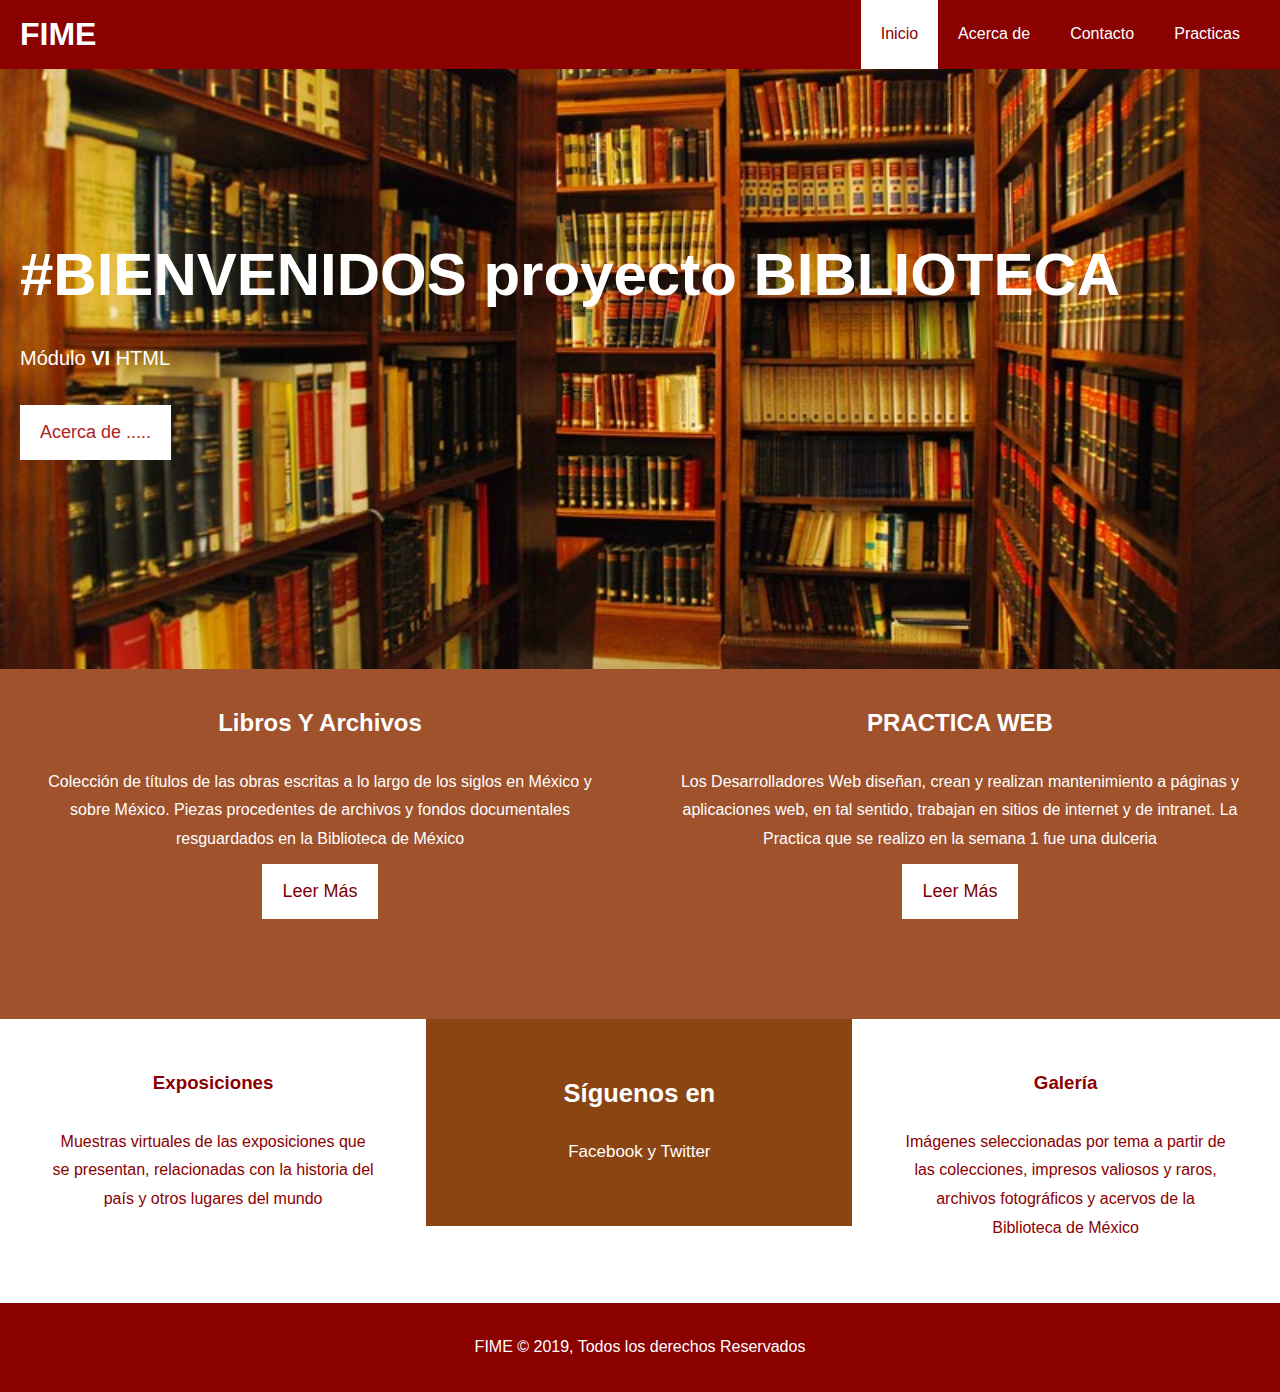
<file: index.html>
<!DOCTYPE html>
<html lang="en">
<head>
  <meta charset="UTF-8">
  <meta name="viewport" content="width=device-width, initial-scale=1.0">
  <meta http-equiv="X-UA-Compatible" content="ie=edge">
  <meta name="description" content="FIME Educación Técnica">
  <meta name="keywords" content="university, facultad, ingenieria, mecanica, electrica">
  <title>FIME | Educación Técnica</title>
  <link rel="stylesheet" href="https://use.fontawesome.com/releases/v5.7.2/css/all.css" integrity="sha384-fnmOCqbTlWIlj8LyTjo7mOUStjsKC4pOpQbqyi7RrhN7udi9RwhKkMHpvLbHG9Sr" crossorigin="anonymous">
  <link rel="stylesheet" type="text/css" href="./cs/styles.css">
</head>
<body>
  <header>
    <nav id="navbar">
      <div class="container">
        <h1 class="logo" title="FIME Educación Técnica"><a href="index.html">FIME</a></h1>
        <ul>
          <li><a class="current" href="./index.html">Inicio</a></li>
          <li><a href="./about.html">Acerca de</a></li>
          <li><a href="./contact.html">Contacto</a></li>
            <li><a href="./practicas.html">Practicas</a></li>
        </ul>
      </div>
    </nav>

  <div id="welcome">
    <div class="container">
      <div class="welcome-content">
        <h1>
          <span class="text-primary">#BIENVENIDOS </span> proyecto
		   <span class="text-primary1"> BIBLIOTECA </span>
        </h1>
        <p class="lead">
          Módulo<span class="text-primary"><b> VI </b></span> HTML
        </p>
        <a href="about.html" class="btn">Acerca de ..... </a>
      </div>
    </div>
  </div>

  <section id="home-info" class="bg-dark">
    <div class="info-img"></div>
    <div class="info-content1">
      <h2>
        <span class="text-primary">Libros  </span> Y Archivos
      </h2>
      <p>Colección de títulos de las obras escritas a lo largo de los siglos en México y sobre México. 
		Piezas procedentes de archivos y fondos documentales resguardados en la Biblioteca de México</p>
      <a href="about.html" class="btn btn-light">Leer Más</a>
    </div>
    <div class="info-content">
      <h2>
        <span class="text-primary">PRACTICA </span> WEB
      </h2>
      <p>Los Desarrolladores Web diseñan, crean y realizan mantenimiento a
	  páginas y aplicaciones web, en tal sentido, 
	  trabajan en sitios de internet y de intranet. La Practica que se realizo en la semana 1 fue una dulceria
	  </p>
      <a href="../DULCERIA.html" class="btn btn-light">Leer Más</a>
    </div>
  </section>
  
  <section id="features">
    <div class="box bg-light">
      <i class="fas fa-film fa-3x"></i>
      <h3>Exposiciones</h3>
      <p>Muestras virtuales de las exposiciones que se presentan,
	  relacionadas con la historia del país y otros lugares del mundo</p>
    </div>
    <div class="box bg-primary">
      <i class="fas fa-chalkboard-teacher fa-3x"></i>
      <p></p>
	  <h2>Síguenos en</h2>
      <p>Facebook y Twitter</p>
    </div>
    <div class="box bg-light">
      <i class="far fa-images fa-3x"></i>
      <h3>Galería</h3>
      <p>Imágenes seleccionadas por tema a partir de las colecciones, 
	  impresos valiosos y raros, archivos fotográficos y acervos de la Biblioteca de México</p>
    </div>
  </section>
  <div class="clr"></div>
  <footer id="main-footer">
    <p>FIME &copy; 2019, Todos los derechos Reservados</p>
  </footer>
</file>
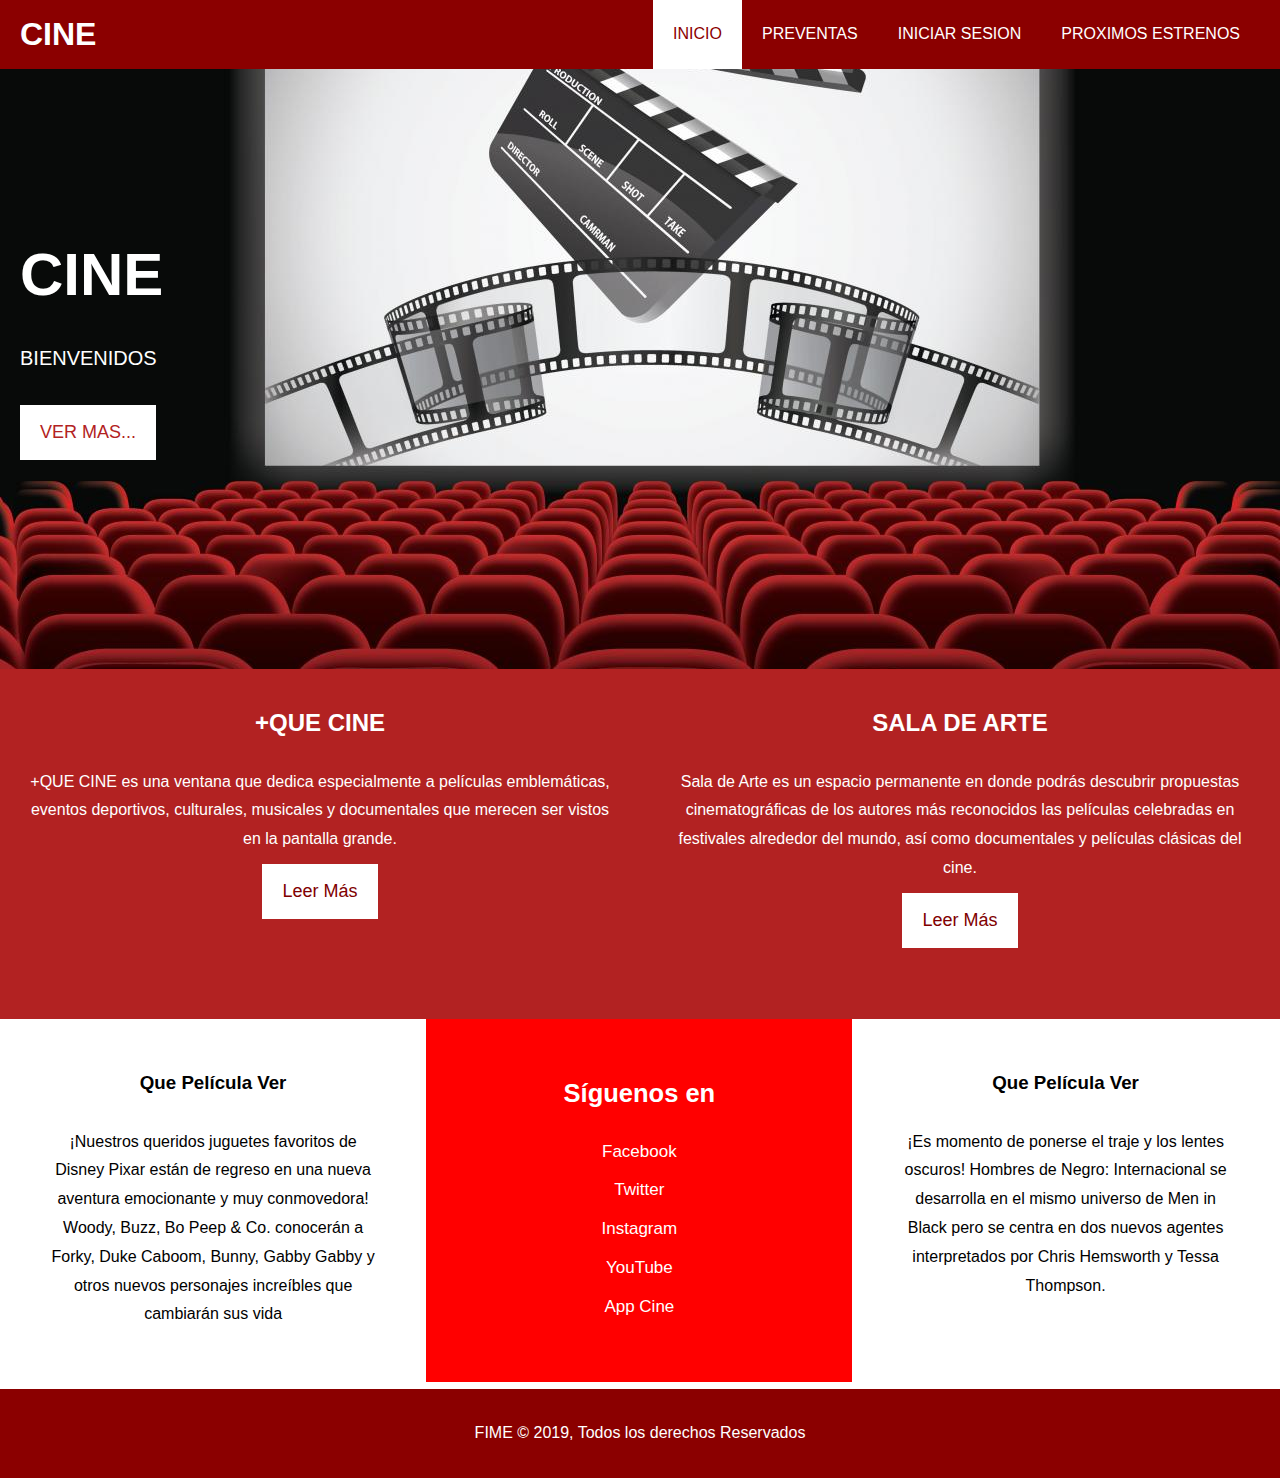
<file: EXAMEN/index.html>
<!DOCTYPE html>
<html lang="en">
<head>
  <meta charset="UTF-8">
  <meta name="viewport" content="width=device-width, initial-scale=1.0">
  <meta http-equiv="X-UA-Compatible" content="ie=edge">
  <meta name="description" content="FIME Educación Técnica">
  <meta name="keywords" content="university, facultad, ingenieria, mecanica, electrica">
  <title>INICIO</title>
  <link rel="stylesheet" href="https://use.fontawesome.com/releases/v5.7.2/css/all.css" integrity="sha384-fnmOCqbTlWIlj8LyTjo7mOUStjsKC4pOpQbqyi7RrhN7udi9RwhKkMHpvLbHG9Sr" crossorigin="anonymous">
  <link rel="stylesheet" type="text/css" href="./css/styles.css">
</head>
<body>
  <header>
    <nav id="navbar">
      <div class="container">
        <h1 class="logo" title="FIME Educación Técnica"><a href="index.html">CINE</a></h1>
        <ul>
          <li><a class="current" href="./index.html">INICIO</a></li>
          <li><a href="./about.html">PREVENTAS</a></li>
          <li><a href="./contact.html">INICIAR SESION</a></li>
            <li><a href="./practicas.html">PROXIMOS ESTRENOS</a></li>
        </ul>
      </div>
    </nav>

  <div id="welcome">
    <div class="container">
      <div class="welcome-content">
        <h1>
		
          <span class="text-primary">CINE </span>
		   <span class="text-primary1"></span>
        </h1>
        <p class="lead">
          BIENVENIDOS<span class="text-primary"><b>  </b></span> 
        </p>
        <a href="https://www.cinepolis.com/" class="btn">VER MAS... </a>
      </div>
    </div>
  </div>

  <section id="home-info" class="bg-dark">
    <div class="info-img"></div>
    <div class="info-content1">
      <h2>
        <span class="text-primary">+QUE  </span> CINE
      </h2>
      <p>+QUE CINE es una ventana que dedica especialmente a películas emblemáticas, 
	  eventos deportivos, culturales, musicales y documentales que merecen ser vistos en la pantalla grande.</p>
      <a href="https://www.cinepolis.com/mas-que-cine" class="btn btn-light">Leer Más</a>
    </div>
    <div class="info-content">
      <h2>
        <span class="text-primary">SALA DE </span> ARTE
      </h2>
      <p>Sala de Arte es un espacio permanente en donde podrás descubrir propuestas cinematográficas de los autores más reconocidos
	  las películas celebradas en festivales alrededor del mundo, así como documentales y películas clásicas del cine.
	  </p>
      <a href="https://www.cinepolis.com/sala-de-arte" class="btn btn-light">Leer Más</a>
    </div>
  </section>
  
  <section id="features">
    <div class="box bg-light">
      <i class="fas fa-film fa-3x"></i>
      <h3>Que Película Ver</h3>
      <p>¡Nuestros queridos juguetes favoritos de Disney Pixar están de regreso en una nueva aventura emocionante y muy conmovedora! 
	  Woody, Buzz, Bo Peep & Co. conocerán a Forky, Duke Caboom, Bunny, Gabby Gabby y otros nuevos personajes increíbles que cambiarán sus vida</p>
    </div>
    <div class="box bg-primary">
      <i class="fas fa-chalkboard-teacher fa-3x"></i>
      <p></p>
	  <h2>Síguenos en</h2>
      <p>Facebook </p><p>Twitter</p><p>Instagram</p><p>YouTube</p><p>App Cine</p>
    </div>
    <div class="box bg-light">
      <i class="fas fa-film fa-3x"></i>
      <h3>Que Película Ver</h3>
      <p>¡Es momento de ponerse el traje y los lentes oscuros! Hombres de Negro: 
	  Internacional se desarrolla en el mismo universo de Men in Black pero se centra en dos nuevos agentes interpretados por Chris Hemsworth y Tessa Thompson. 
	 </p>
    </div>
  </section>
  <div class="clr"></div>
  <footer id="main-footer">
    <p>FIME &copy; 2019, Todos los derechos Reservados</p>
  </footer>
</file>
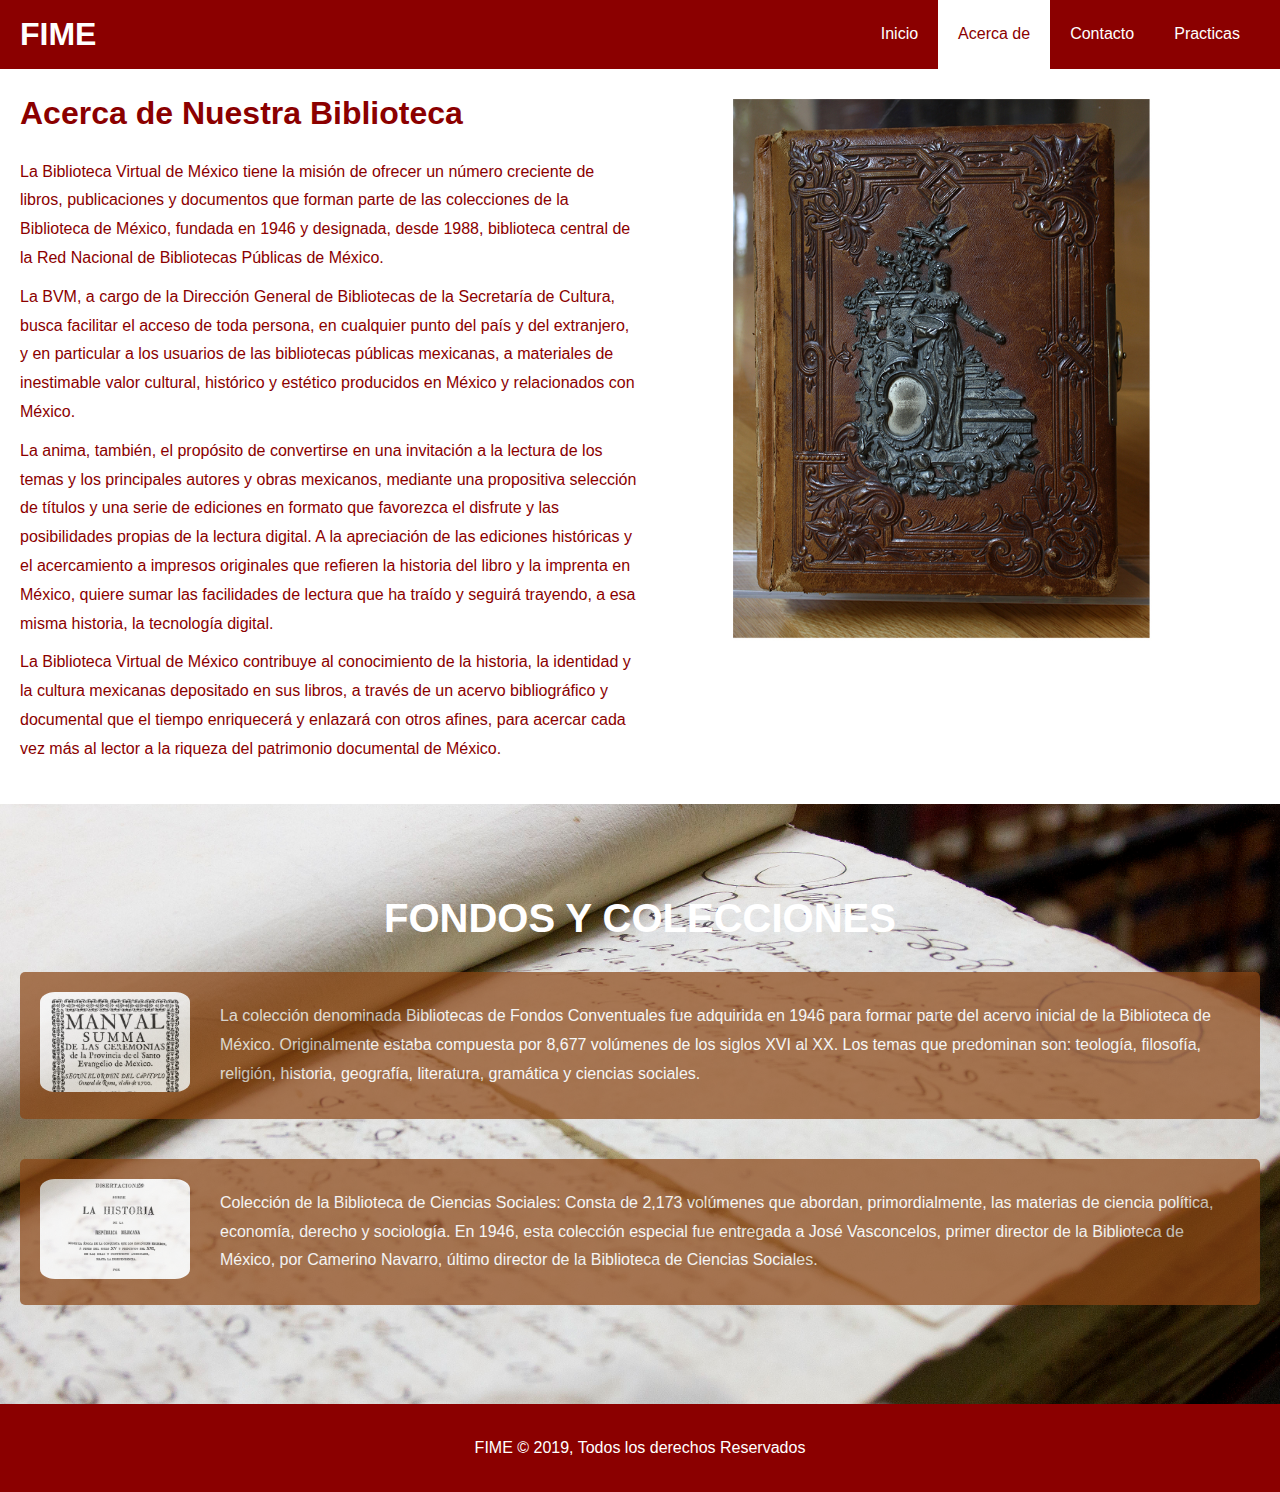
<file: about.html>
<!DOCTYPE html>
<html lang="en">
<head>
  <meta charset="UTF-8">
  <meta name="viewport" content="width=device-width, initial-scale=1.0">
  <meta http-equiv="X-UA-Compatible" content="ie=edge">
  <meta name="description" content="FIME Educación Técnica">
  <meta name="keywords" content="university, facultad, ingenieria, mecanica, electrica">
  <title>FIME | Acerca de</title>
  <link rel="stylesheet" type="text/css" href="./cs/styles.css">
</head>
<body>
  <header>
    <nav id="navbar">
      <div class="container">
        <h1 class="logo" title="FIME Educación Técnica"><a href="index.html">FIME</a></h1>
        <ul>
          <li><a  href="./index.html">Inicio</a></li>
          <li><a class="current" href="./about.html">Acerca de</a></li>
          <li><a href="./contact.html">Contacto</a></li>
            <li><a href="./practicas.html">Practicas</a></li>
        </ul>
      </div>
    </nav>
  </header>
  <section id="about-info" class="bg-light py-3">
    <div class="container">
      <div class="info-left">
        <h1 class="l-heading-heading"><span class="text-primary"></span> 
		Acerca de Nuestra Biblioteca</h1>
        <p>La Biblioteca Virtual de México tiene la misión de ofrecer un número creciente de libros, publicaciones y documentos que forman parte de las colecciones de la Biblioteca de México, fundada en 1946 y designada, desde 1988, biblioteca central de la Red Nacional de Bibliotecas Públicas de México.</p>
		<p>La BVM, a cargo de la Dirección General de Bibliotecas de la Secretaría de Cultura, busca facilitar el acceso de toda persona, en cualquier punto del país y del extranjero, y en particular a los usuarios de las bibliotecas públicas mexicanas, a materiales de inestimable valor cultural, histórico y estético producidos en México y relacionados con México.<p/>
		<p>La anima, también, el propósito de convertirse en una invitación a la lectura de los temas y los principales autores y obras mexicanos, mediante una propositiva selección de títulos y una serie de ediciones en formato que favorezca el disfrute y las posibilidades propias de la lectura digital. A la apreciación de las ediciones históricas y el acercamiento a impresos originales que refieren la historia del libro y la imprenta en México, quiere sumar las facilidades de lectura que ha traído y seguirá trayendo, a esa misma historia, la tecnología digital.<p/>		
		<p>La Biblioteca Virtual de México contribuye al conocimiento de la historia, la identidad y la cultura mexicanas depositado en sus libros, a través de un acervo bibliográfico y documental que el tiempo enriquecerá y enlazará con otros afines, para acercar cada vez más al lector a la riqueza del patrimonio documental de México.</p>
      </div>
	    
		<div class="info-right">
			<img src="./imagenes/VirtualMexico.jpg" alt="fime">
		</div>
    </div>
  </section>

  <div class="clr"></div>

  <section id="testimonials" class="py-3">
    <div class="container">
      <h2 class="l-heading">FONDOS Y COLECCIONES</h2>
      <div class="testimonial bg-primary">
        <img src="./imagenes/FONDOSCONVENTUALES3.jpg" alt="FONDOS CONVENTUALES">
        <p>La colección denominada Bibliotecas de Fondos Conventuales fue adquirida en 1946 para formar parte del acervo inicial de la Biblioteca de México. Originalmente estaba compuesta por 8,677 volúmenes de los siglos XVI al XX. Los temas que predominan son: 
		teología, filosofía, religión, historia, geografía, literatura, gramática y ciencias sociales. </p>
      </div>
      <div class="testimonial bg-primary">
        <img src="./imagenes/BIBLIOTECADECIENCIASSOCIALES1.jpg" alt="CIENCIAS SOCIALES">
        <p>Colección de la Biblioteca de Ciencias Sociales: Consta de 2,173 volúmenes que abordan, primordialmente, las materias de ciencia política, economía, derecho y sociología. 
		En 1946, esta colección especial fue entregada a José Vasconcelos, primer director de la Biblioteca de México, por Camerino Navarro, último director de la Biblioteca de Ciencias Sociales.</p>
      </div>
    </div>
  </section>

  <footer id="main-footer">
    <p>FIME &copy; 2019, Todos los derechos Reservados</p>
  </footer>
</body>
</html>
</file>
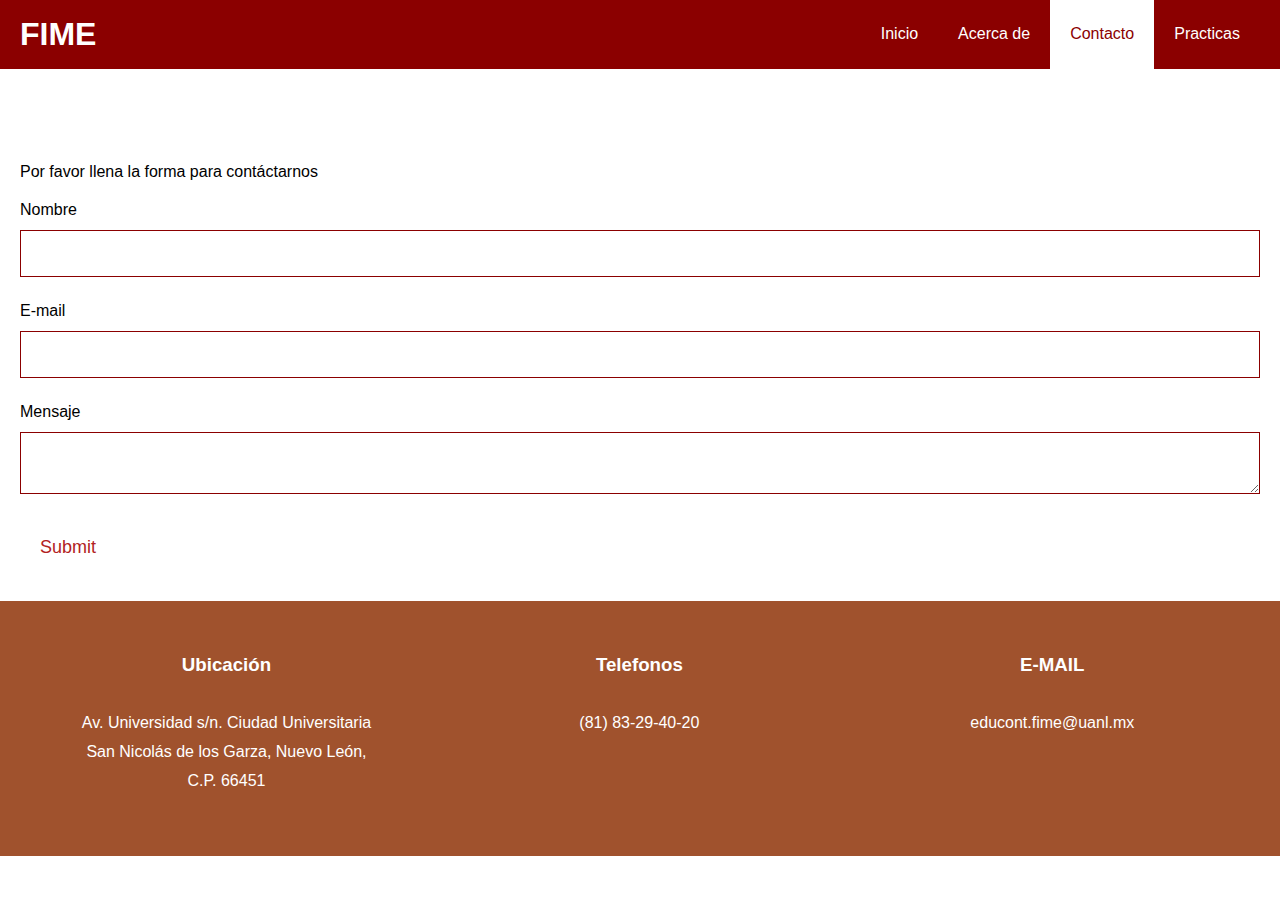
<file: contact.html>
<!DOCTYPE html>
<html lang="en">
<head>
  <meta charset="UTF-8">
  <meta name="viewport" content="width=device-width, initial-scale=1.0">
  <meta http-equiv="X-UA-Compatible" content="ie=edge">
  <meta name="description" content="FIME Educación Técnica">
  <meta name="keywords" content="university, facultad, ingenieria, mecanica, electrica">
  <title>FIME | Contact</title>
  <link rel="stylesheet" href="https://use.fontawesome.com/releases/v5.7.2/css/all.css" integrity="sha384-fnmOCqbTlWIlj8LyTjo7mOUStjsKC4pOpQbqyi7RrhN7udi9RwhKkMHpvLbHG9Sr" crossorigin="anonymous">
  <link rel="stylesheet" type="text/css" href="./cs/styles.css">
</head>
<body>
  <header>
    <nav id="navbar">
      <div class="container">
        <h1 class="logo" title="FIME Educación Técnica"><a href="index.html">FIME</a></h1>
        <ul>
          <li><a href="./index.html">Inicio</a></li>
          <li><a href="./about.html">Acerca de</a></li>
          <li><a class="current" href="./contact.html">Contacto</a></li>
            <li><a href="./practicas.html">Practicas</a></li>
        </ul>
      </div>
    </nav>
  </header>
<section id="contact-form" class="py-3">
  <div class="container">
    <h1 class="l-heading"><span class="text-primary">Contáctanos</span></h1>
    <p>Por favor llena la forma para contáctarnos</p>
    <p><p/>
	<form action="#">
      <div class="form-group">
        <label for="name">Nombre</label>
        <input type="text" name="name" id="name">
      </div>
      <div class="form-group">
        <label for="name">E-mail</label>
        <input type="email" name="email" id="email">
      </div>
      <div class="form-group">
        <label for="name">Mensaje</label>
        <textarea type="text" name="mensaje" id="mensaje"></textarea>
      </div>
      <button type="submit" class="btn">Submit</button>
    </form>
  </div>
</section>

<section id="contact-info" class="bg-dark">
  <div class="container">
    <div class="box">
      <i class="fas fa-map fa-3x"></i>
      <h3>Ubicación</h3>
      <p>Av. Universidad s/n. Ciudad Universitaria San Nicolás de los Garza, Nuevo León, C.P. 66451</p>
    </div>
    <div class="box">
      <i class="fas fa-phone fa-3x"></i>
      <h3>Telefonos</h3>
      <p>(81) 83-29-40-20</p>
    </div>
    <div class="box">
      <i class="fas fa-envelope fa-3x"></i>
      <h3>E-MAIL</h3>
      <p>educont.fime@uanl.mx</p>
    </div>
  </div>
</section>
</file>
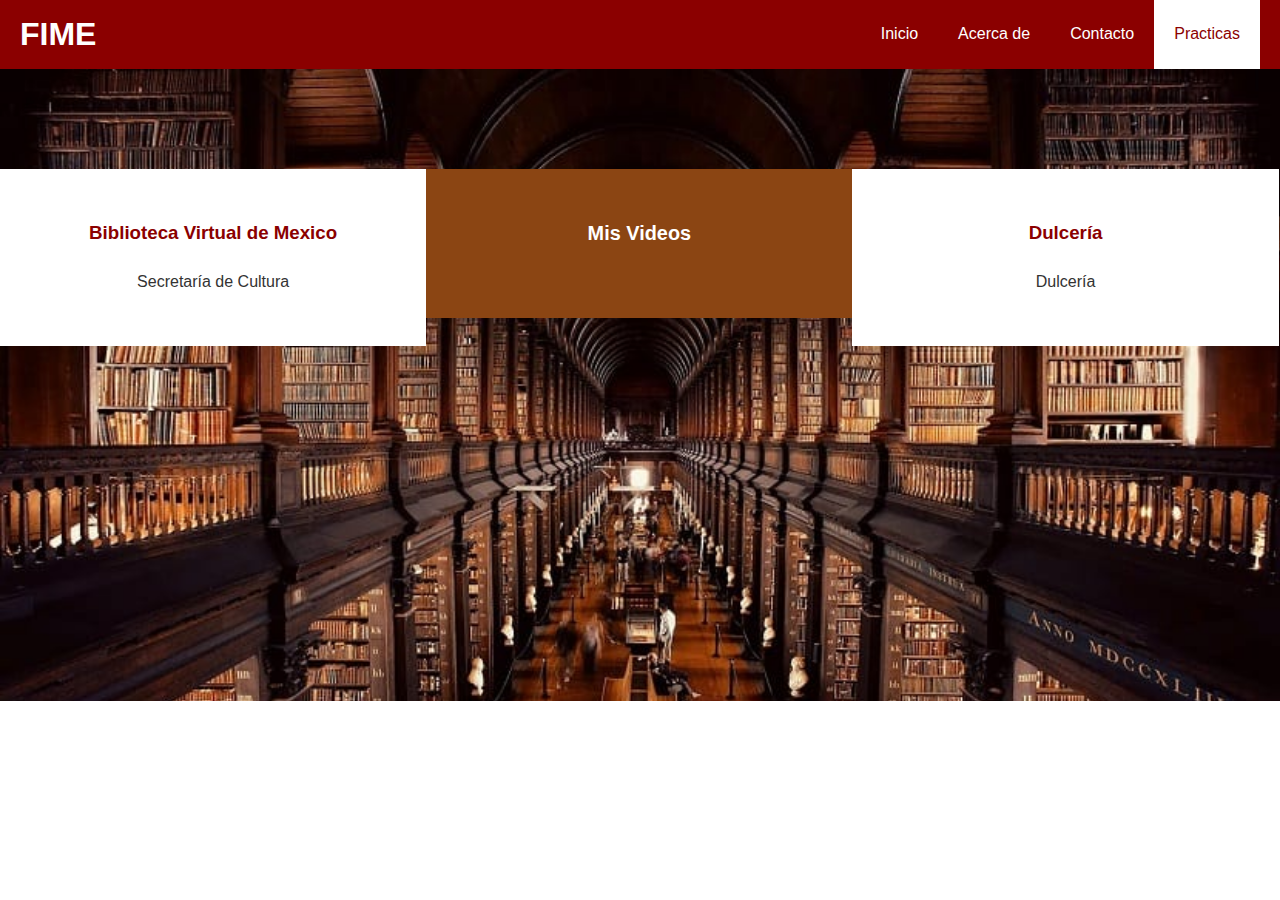
<file: practicas.html>
<!DOCTYPE html>
<html lang="en">
<head>
  <meta charset="UTF-8">
  <meta name="viewport" content="width=device-width, initial-scale=1.0">
  <meta http-equiv="X-UA-Compatible" content="ie=edge">
  <meta name="description" content="FIME Educación Técnica">
  <meta name="keywords" content="university, facultad, ingenieria, mecanica, electrica">
  <title>Mis| Practicas en FIME </title>
  <link rel="stylesheet" href="https://use.fontawesome.com/releases/v5.7.2/css/all.css" integrity="sha384-fnmOCqbTlWIlj8LyTjo7mOUStjsKC4pOpQbqyi7RrhN7udi9RwhKkMHpvLbHG9Sr" crossorigin="anonymous">
  <link rel="stylesheet" type="text/css" href="./cs/styles.css">
</head>
<body>
  <header>
    <nav id="navbar">
      <div class="container">
        <h1 class="logo" title="FIME Educación Técnica"><a href="index.html">FIME</a></h1>
        <ul>
          <li><a href="./index.html">Inicio</a></li>
          <li><a href="./about.html">Acerca de</a></li>
          <li><a  href="./contact.html">Contacto</a></li>
            <li><a class="current" href="./practicas.html">Practicas</a></li>
        </ul>
      </div>
    </nav>
  </header>
  <section id="testimonials1" class="py-3">
    <section id="features">
      <div class="box bg-light">
   <i class="fas fa-university fa-3x"></i>
        <h3>Biblioteca Virtual de Mexico</h3>
        <a  href="https://bibliotecavirtualdemexico.cultura.gob.mx/" target="_blank">
Secretaría de Cultura </a>
      </div>
      <!-- https://fontawesome.com/icons-->
      <div class="box bg-primary">
       <i class="fas fa-film fa-3x"></i>
        <h3>Mis Videos</h3>
        <a  href="" target="_blank"></a>
      </div>
      <div class="box bg-light">
        <i class="fas fa-candy-cane fa-3x"></i>
        <h3>Dulcería</h3>
        <ul>
 <a class="current" href="../DULCERIA.html" 
 target="_blank">Dulcería</a>
          </ul>
      </div>
      <center>
       <iframe width="560" height="315" src="https://www.youtube.com/embed/MxKOGgSZoNI" frameborder="0" allow="accelerometer; autoplay; encrypted-media; gyroscope; picture-in-picture" allowfullscreen></iframe>
    </center>
    </section>
</file>
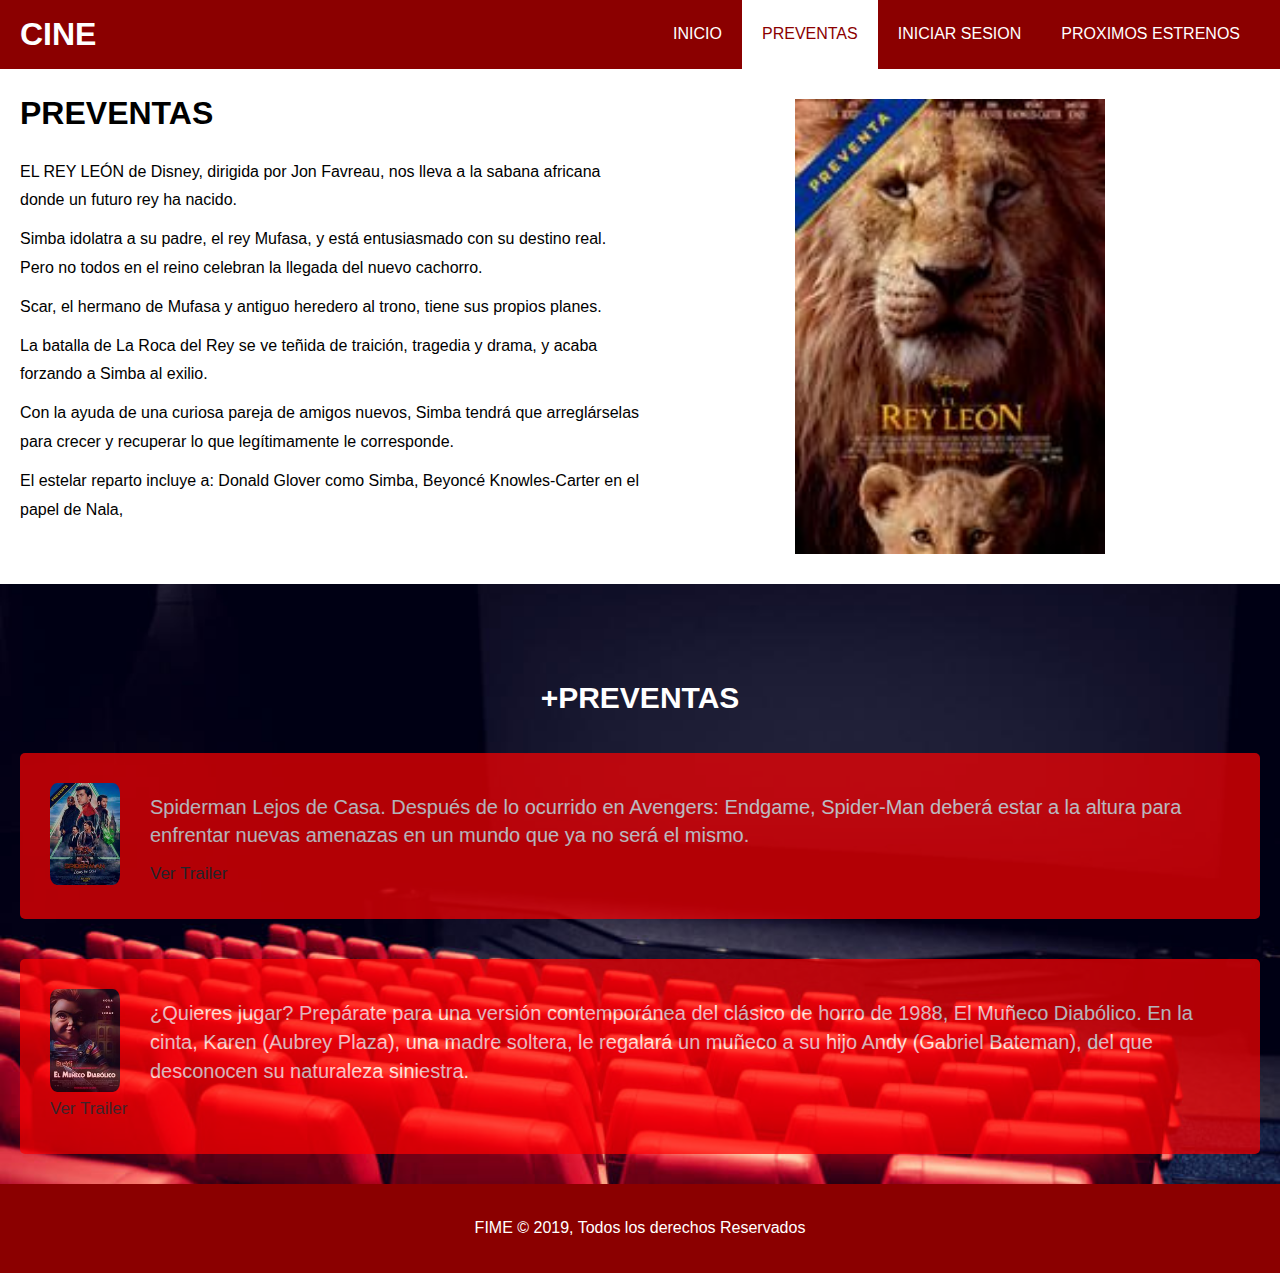
<file: EXAMEN/about.html>
<!DOCTYPE html>
<html lang="en">
<head>
  <meta charset="UTF-8">
  <meta name="viewport" content="width=device-width, initial-scale=1.0">
  <meta http-equiv="X-UA-Compatible" content="ie=edge">
  <meta name="description" content="FIME Educación Técnica">
  <meta name="keywords" content="university, facultad, ingenieria, mecanica, electrica">
  <title>PREVENTAS</title>
  <link rel="stylesheet" type="text/css" href="./css/styles.css">
</head>
<body>
  <header>
    <nav id="navbar">
      <div class="container">
        <h1 class="logo" title="FIME Educación Técnica"><a href="index.html">CINE</a></h1>
        <ul>
          <li><a  href="./index.html">INICIO</a></li>
          <li><a class="current" href="./about.html">PREVENTAS</a></li>
          <li><a href="./contact.html">INICIAR SESION</a></li>
            <li><a href="./practicas.html">PROXIMOS ESTRENOS</a></li>
        </ul>
      </div>
    </nav>
  </header>
  <section id="about-info" class="bg-light py-3">
    <div class="container">
      <div class="info-left">
        <h1 class="l-heading-heading"><span class="text-primary"></span> 
		PREVENTAS</h1>
        <p>EL REY LEÓN de Disney, dirigida por Jon Favreau, nos lleva a la sabana africana donde un futuro rey ha nacido. 
		<P>Simba idolatra a su padre, el rey Mufasa, y está entusiasmado con su destino real. Pero no todos en el reino celebran la 
		llegada del nuevo cachorro. </P>
		<P>Scar, el hermano de Mufasa y antiguo heredero al trono, tiene sus propios planes. </P>
		<P>La batalla de La Roca del Rey se ve teñida de traición, tragedia y drama, y acaba forzando a Simba al exilio. </P>
		<P>Con la ayuda de una curiosa pareja de amigos nuevos, Simba tendrá que arreglárselas para crecer y recuperar lo que legítimamente le corresponde. </P>
		<P>El estelar reparto incluye a: Donald Glover como Simba, Beyoncé Knowles-Carter en el papel de Nala, 
		<James Earl Jones como Mufasa, Chiwetel Ejiofor como Scar, Seth Rogen como Pumba y Billy Eichner en el papel de Timón.</p>
      </div>
		<div class="info-right">
			<img src="./imagenes/leon.jpg" alt="fime">
		</div>
    </div>
  </section>

  <div class="clr"></div>

  <section id="testimonials" class="py-3">
    <div class="container">
      <h2 class="l-heading">+PREVENTAS</h2>
      <div class="testimonial bg-primary">
        <img src="./imagenes/spider.jpg" alt="SPIDERMAN">
        <p>Spiderman Lejos de Casa. Después de lo ocurrido en Avengers: Endgame, Spider-Man deberá estar a la altura para enfrentar nuevas amenazas 
		en un mundo que ya no será el mismo.</p>
		<a  href="https://www.youtube.com/watch?v=Nt9L1jCKGnE" target="_blank">Ver Trailer</a>
      </div>
      <div class="testimonial bg-primary">
        <img src="./imagenes/chuckie.jpg" alt="CHUCKIE">
        <p>¿Quieres jugar? Prepárate para una versión contemporánea del clásico de horro de 1988, El Muñeco Diabólico. En la cinta, Karen (Aubrey Plaza), 
		una madre soltera, le regalará un muñeco a su hijo Andy (Gabriel Bateman), del que desconocen su naturaleza siniestra.</p>
		<a  href="https://www.youtube.com/watch?v=ZFy8ZgLd574" target="_blank">Ver Trailer</a>
      </div>
    </div>
  </section>

  <footer id="main-footer">
    <p>FIME &copy; 2019, Todos los derechos Reservados</p>
  </footer>
</body>
</html>
</file>
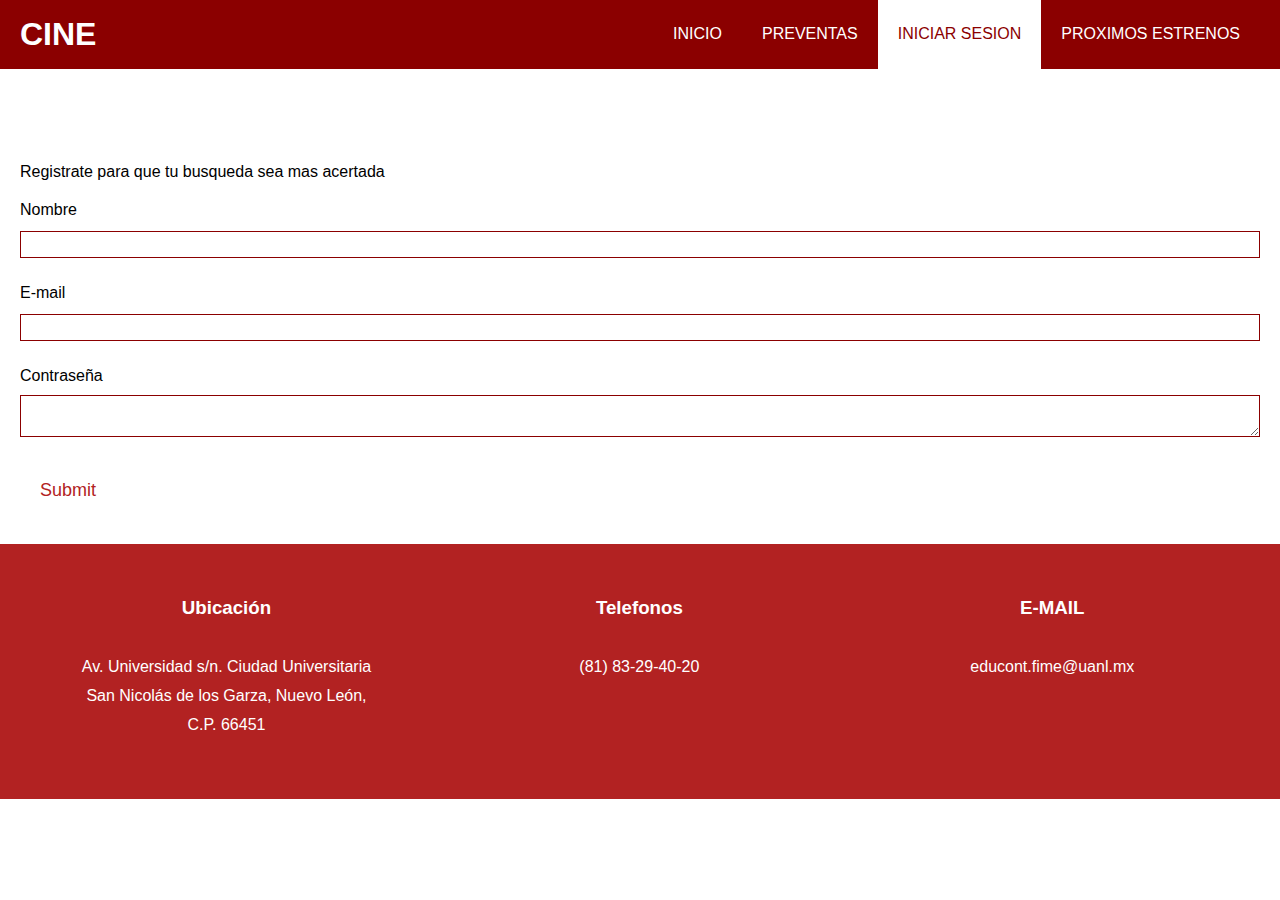
<file: EXAMEN/contact.html>
<!DOCTYPE html>
<html lang="en">
<head>
  <meta charset="UTF-8">
  <meta name="viewport" content="width=device-width, initial-scale=1.0">
  <meta http-equiv="X-UA-Compatible" content="ie=edge">
  <meta name="description" content="FIME Educación Técnica">
  <meta name="keywords" content="university, facultad, ingenieria, mecanica, electrica">
  <title>CONTACTO</title>
  <link rel="stylesheet" href="https://use.fontawesome.com/releases/v5.7.2/css/all.css" integrity="sha384-fnmOCqbTlWIlj8LyTjo7mOUStjsKC4pOpQbqyi7RrhN7udi9RwhKkMHpvLbHG9Sr" crossorigin="anonymous">
  <link rel="stylesheet" type="text/css" href="./css/styles.css">
</head>
<body>
  <header>
    <nav id="navbar">
      <div class="container">
        <h1 class="logo" title="FIME Educación Técnica"><a href="index.html">CINE</a></h1>
        <ul>
          <li><a href="./index.html">INICIO</a></li>
          <li><a href="./about.html">PREVENTAS</a></li>
          <li><a class="current" href="./contact.html">INICIAR SESION</a></li>
            <li><a href="./practicas.html">PROXIMOS ESTRENOS</a></li>
	
        </ul>
      </div>
    </nav>
  </header>
<section id="contact-form" class="py-3">
  <div class="container">
    <h1 class="l-heading"><span class="text-primary">Contáctanos</span></h1>
    <p>Registrate para que tu busqueda sea mas acertada</p>
    <p><p/>
	<form action="#">
      <div class="form-group">
        <label for="name">Nombre</label>
        <input type="text" name="name" id="name">
      </div>
      <div class="form-group">
        <label for="name">E-mail</label>
        <input type="email" name="email" id="email">
      </div>
      <div class="form-group">
        <label for="name">Contraseña</label>
        <textarea type="text" name="mensaje" id="mensaje"></textarea>
      </div>
      <button type="submit" class="btn">Submit</button>
    </form>
  </div>
</section>

<section id="contact-info" class="bg-dark">
  <div class="container">
    <div class="box">
      <i class="fas fa-map fa-3x"></i>
      <h3>Ubicación</h3>
      <p>Av. Universidad s/n. Ciudad Universitaria San Nicolás de los Garza, Nuevo León, C.P. 66451</p>
    </div>
    <div class="box">
      <i class="fas fa-phone fa-3x"></i>
      <h3>Telefonos</h3>
      <p>(81) 83-29-40-20</p>
    </div>
    <div class="box">
      <i class="fas fa-envelope fa-3x"></i>
      <h3>E-MAIL</h3>
      <p>educont.fime@uanl.mx</p>
    </div>
  </div>
</section>
</file>
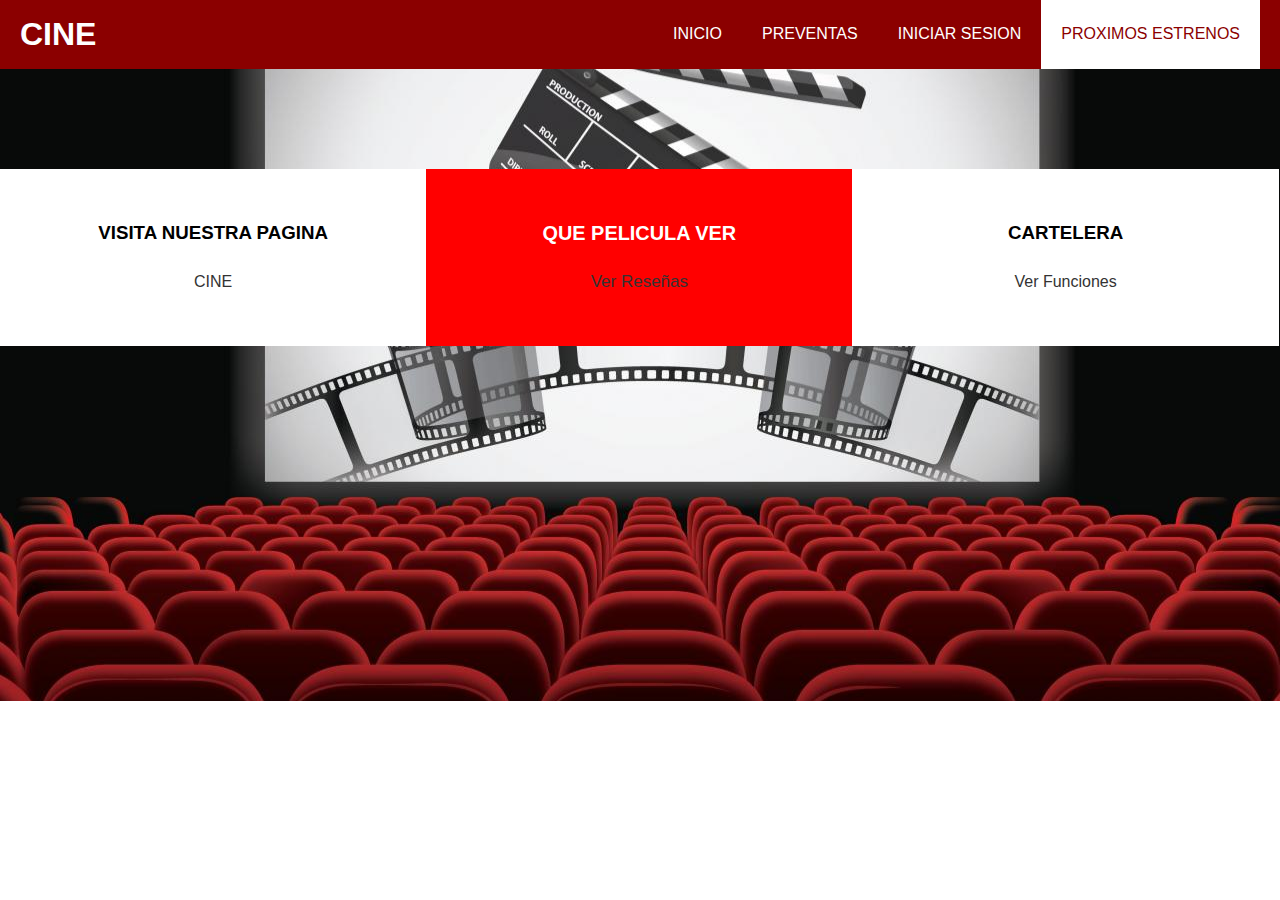
<file: EXAMEN/practicas.html>
<!DOCTYPE html>
<html lang="en">
<head>
  <meta charset="UTF-8">
  <meta name="viewport" content="width=device-width, initial-scale=1.0">
  <meta http-equiv="X-UA-Compatible" content="ie=edge">
  <meta name="description" content="FIME Educación Técnica">
  <meta name="keywords" content="university, facultad, ingenieria, mecanica, electrica">
  <title>PROXIMOS ESTRENOS </title>
  <link rel="stylesheet" href="https://use.fontawesome.com/releases/v5.7.2/css/all.css" integrity="sha384-fnmOCqbTlWIlj8LyTjo7mOUStjsKC4pOpQbqyi7RrhN7udi9RwhKkMHpvLbHG9Sr" crossorigin="anonymous">
  <link rel="stylesheet" type="text/css" href="./css/styles.css">
</head>
<body>
  <header>
    <nav id="navbar">
      <div class="container">
        <h1 class="logo" title="FIME Educación Técnica"><a href="index.html">CINE</a></h1>
        <ul>
          <li><a href="./index.html">INICIO</a></li>
          <li><a href="./about.html">PREVENTAS</a></li>
          <li><a  href="./contact.html">INICIAR SESION</a></li>
            <li><a class="current" href="./practicas.html">PROXIMOS ESTRENOS</a></li>
        </ul>
      </div>
    </nav>
  </header>
  <section id="testimonials1" class="py-3">
    <section id="features">
      <div class="box bg-light">
   <i class="fas fa-globe-americas fa-3x"></i>
        <h3>VISITA NUESTRA PAGINA</h3>
        <a  href="https://www.cinepolis.com/" target="_blank">
CINE</a>
      </div>
      <!-- https://fontawesome.com/icons-->
      <div class="box bg-primary">
      <i class="fab fa-youtube fa-3x"></i>
        <h3>QUE PELICULA VER</h3>
        <a  href="https://www.quepeliculaver.com/" target="_blank">Ver Reseñas</a>
      </div>
      <div class="box bg-light">
        <i class="fas fa-calendar-alt fa-3x"></i>
        <h3>CARTELERA</h3>
        <ul>
 <a class="current" href="https://www.cinepolis.com/cartelera" 
 target="_blank">Ver Funciones</a>
          </ul>
      </div>
      <center>
       <iframe width="560" height="315" src="https://www.youtube.com/embed/KUnKWjeQA9A" frameborder="0" allow="accelerometer; autoplay; encrypted-media; gyroscope; picture-in-picture" allowfullscreen></iframe>
    </center>
    </section>
</file>
<file: cs/styles.css>
/* Reiniciar */
* {
  margin: 0;
  padding: 0;
  box-sizing: border-box;
}

/* Estilo Menú */
html, body {
  font-family: 'Segoe UI', Tahoma, Geneva, Verdana, sans-serif;
  line-height: 1.8em;
}

a {
  color: #333;
  text-decoration: none;
}

h1, h2, h3 {
  padding-bottom: 20px;
}

p {
  margin: 10px 0;
}
/* Clases General */

/* container mantendrá el contenido centrado y con un máximo de ancho */
.container {
  margin: auto;
  max-width: 100%;
  overflow: auto;
  padding: 0 20px;
}


.text-primary {
  color: WHITE;

}

.text-primary1 {
  color: WHITE;


}

.lead {
  font-size: 20px;
}

.btn {
  display: inline-block;
  font-size: 18px;
  color: #B22222;
  background: white;
  padding: 13px 20px;
  border: none;
  cursor: pointer;
}

.btn:hover {
  background: white;
}

.btn-light {
  background: white;
  color: #800000;
}

.bg-dark {
  background: #A0522D;
  color: #fff;
}

.bg-light {
  background: white;
  color: #8B0000;
}

.bg-primary {
  background: #8B4513;
  color: white;
  font-size: 17px;
}

.clr {
  clear: both;
}

.l-heading {
  font-size: 40px;
}

.l-heading1 {
  font-size: 40px;
  text-align: justify;
  color: #8B4513;
}

/* Padding */

.py-1 { padding: 10px 0; }
.py-2 { padding: 20px 0; }
.py-3 { padding: 30px 0; }

 /* Navbar */
 #navbar {
   background: #8B0000;
   color: white;
   overflow: auto;
 }

#navbar a {
color: white;
}

#navbar h1 {
  float: left;
  padding-top: 20px;
}

#navbar ul {
  list-style: none;
  float: right;
}

#navbar ul li{
  float: left;
}

#navbar ul li a {
  display: block;
  padding: 20px;
  text-align: center;
}

#navbar ul li a:hover,
#navbar ul li a.current {
  border-color: white;
background: WHITE;
  color: #8B0000;
}

/* Bienvenida */

#welcome {
  background: url('../imagenes/biblioteca.jpg') no-repeat center center/cover;
  height: 600px;
}
#welcome1 {
  background: url('../imagenes/fondo.jpg') no-repeat center center/cover;
  width: 100%;
  height: 400px;
}
#welcome .welcome-content {
  color: #fff;
  text-align: justify;
  padding-top: 170px;
}

#welcome1 .welcome-content1 {
  color: #Faa;
  text-align: justify;
  padding-top: 20px;
}

#welcome .welcome-content h1 {
  font-size: 60px;
  line-height: 1.2em;
}

#welcome .welcome-content p {
  padding-bottom: 20px;
  line-height: 1.7em;
}

#welcome .container {
  overflow: hidden !important;
}

/* Información Principal */

#home-info {
  height: 350px;
}

#home-info .info-img {
  float: center;
  width: auto;
  background: url('https://via.placeholder.com/800x800') no-repeat  center cover;
  min-height: auto	;
}

#home-info .info-content {
  float: right;
  width: 50%;
  height: 85%;
  text-align: center;
  padding: 40px 30px;
  overflow: hidden;
}

#home-info .info-content1 {
  float: left;
  width: 50%;
  height: 85%;
  text-align: center;
  padding: 40px 30px;
  overflow: hidden;
}

#home-info .info-content p {
  padding-bottom: auto;
}

/* Información Secundaria */

.box {
  float: left;
  width: 33.3%;
  padding: 50px;
  text-align: center;
}

.box i {
  margin-bottom: 10px;
}

/* Acerca de */

#about-info .info-right {
  float: right;
  width: 50%;
  min-height: 100%;
}

#about-info .info-right img {
  display: block;
  margin: auto;
  width: 70%;
  border-radius: 0%;
}

#about-info .info-left {
  float: left;
  width: 50%;
  min-height: 100%;
}

/* Testimonos */
#testimonials {
  height: 600px;
  background: url('../imagenes/archivo.jpg') no-repeat center center/cover;
  padding-top: 100px;
}
#testimonials1 {
  height: auto;
  background: url('../imagenes/biblio.jpg') repeat center center/cover;
  padding-top: 100px;
}

#testimonials h2 {
  color: #fff;
  text-align: center;
  padding-bottom: 40px;
}

#testimonials .testimonial {
  padding: 20px;
  margin-bottom: 40px;
  border-radius: 5px;
  opacity: 0.7;
}

#testimonials .testimonial img {
  width: 150px;
  float: left;
  margin-right: 30px;
  border-radius: 10%;
}
#testimonials .testimonial p {
	color: white;
	font-size: 16px;
	}
/* Forma de Contacto */

#contact-form .form-group {
  margin-bottom: 20px;
}

#contact-form label {
  display: block;
  margin-bottom: 5px;
}

#contact-form input,
#contact-form textarea {
  width: 100%;
  padding: 15px;
  border: 1px #8B0000 solid;
}

#contact-form textarea {
  h	0px;
}

#contact-form input:focus,
#contact-form textarea:focus {
  outline: none;
  border-color: #5BBF21;
}

/* Pie de página */

#main-footer {
  text-align: center;
  background: #8B0000;
  color: #fff;
  padding: 20px;
}
</file>
<file: EXAMEN/css/styles.css>
/* Reiniciar */
* {
  margin: 0;
  padding: 0;
  box-sizing: border-box;
}

/* Estilo Menú */
html, body {
  font-family: 'Segoe UI', Tahoma, Geneva, Verdana, sans-serif;
  line-height: 1.8em;
}

a {
  color: #333;
  text-decoration: none;
}

h1, h2, h3 {
  padding-bottom: 20px;
}

p {
  margin: 10px 0;
}
/* Clases General */

/* container mantendrá el contenido centrado y con un máximo de ancho */
.container {
  margin: auto;
  max-width: 100%;
  overflow: auto;
  padding: 0 20px;
}


.text-primary {
  color: WHITE;

}

.text-primary1 {
  color: WHITE;


}

.lead {
  font-size: 20px;
}

.btn {
  display: inline-block;
  font-size: 18px;
  color: #B22222;
  background: white;
  padding: 13px 20px;
  border: none;
  cursor: pointer;
}

.btn:hover {
  background: white;
}

.btn-light {
  background: white;
  color: #800000;
}

.bg-dark {
  background: #B22222;
  color: #fff;
}

.bg-light {
  background: white;
  color: black;
}

.bg-primary {
  background: #FF0000;
  color: white;
  font-size: 17px;
}

.clr {
  clear: both;
}

.l-heading {
  font-size: 30px;
}

.l-heading1 {
  font-size: 40px;
  text-align: justify;
  color: #8B4513;
}

/* Padding */

.py-1 { padding: 10px 0; }
.py-2 { padding: 20px 0; }
.py-3 { padding: 30px 0; }

 /* Navbar */
 #navbar {
   background: #8B0000;
   color: white;
   overflow: auto;
 }

#navbar a {
color: white;
}

#navbar h1 {
  float: left;
  padding-top: 20px;
}

#navbar ul {
  list-style: none;
  float: right;
}

#navbar ul li{
  float: left;
}

#navbar ul li a {
  display: block;
  padding: 20px;
  text-align: center;
}

#navbar ul li a:hover,
#navbar ul li a.current {
  border-color: white;
background: WHITE;
  color: #8B0000;
}

/* Bienvenida */

#welcome {
  background: url('../imagenes/cinema.jpg') no-repeat center center/cover;
  height: 600px;
}
#welcome1 {
  background: url('../imagenes/fondo.jpg') no-repeat center center/cover;
  width: 100%;
  height: 400px;
}
#welcome .welcome-content {
  color: #fff;
  text-align: justify;
  padding-top: 170px;
}

#welcome1 .welcome-content1 {
  color: #Faa;
  text-align: justify;
  padding-top: 20px;
}

#welcome .welcome-content h1 {
  font-size: 60px;
  line-height: 1.2em;
}

#welcome .welcome-content p {
  padding-bottom: 20px;
  line-height: 1.7em;
}

#welcome .container {
  overflow: hidden !important;
}

/* Información Principal */

#home-info {
  height: 350px;
}

#home-info .info-img {
  float: center;
  width: auto;
  background: url('https://via.placeholder.com/800x800') no-repeat  center cover;
  min-height: auto	;
}

#home-info .info-content {
  float: right;
  width: 50%;
  height: 85%;
  text-align: center;
  padding: 40px 30px;
  overflow: hidden;
}

#home-info .info-content1 {
  float: left;
  width: 50%;
  height: 85%;
  text-align: center;
  padding: 40px 30px;
  overflow: hidden;
}

#home-info .info-content p {
  padding-bottom: auto;
}

/* Información Secundaria */

.box {
  float: left;
  width: 33.3%;
  padding: 50px;
  text-align: center;
}

.box i {
  margin-bottom: 10px;
}

/* Acerca de */

#about-info .info-right {
  float: right;
  width: 50%;
  min-height: 100%;
}

#about-info .info-right img {
  display: block;
  margin: auto;
  width: 50%;
  border-radius: 0%;
}

#about-info .info-left {
  float: left;
  width: 50%;
  min-height: 100%;
}

/* Testimonos */
#testimonials {
  height: 600px;
  background: url('../imagenes/cines.jpg') no-repeat center center/cover;
  padding-top: 100px;
}
#testimonials1 {
  height: auto;
  background: url('../imagenes/cinema.jpg') repeat center center/cover;
  padding-top: 100px;
}

#testimonials h2 {
  color: #fff;
  text-align: center;
  padding-bottom: 40px;
}

#testimonials .testimonial {
  padding: 30px;
  margin-bottom: 40px;
  border-radius: 5px;
  opacity: 0.7;
}

#testimonials .testimonial img {
  width: 70px;
  float: left;
  margin-right: 30px;
  border-radius: 10%;
}
#testimonials .testimonial p {
	color: white;
	font-size: 20px;
	}
/* Forma de Contacto */

#contact-form .form-group {
  margin-bottom: 20px;
}

#contact-form label {
  display: block;
  margin-bottom: 5px;
}

#contact-form input,
#contact-form textarea {
  width: 100%;
  padding: 5px;
  border: 1px #8B0000 solid;
}

#contact-form textarea {
  h	0px;
}

#contact-form input:focus,
#contact-form textarea:focus {
  outline: none;
  border-color: #5BBF21;
}

/* Pie de página */

#main-footer {
  text-align: center;
  background: #8B0000;
  color: #fff;
  padding: 20px;
}
</file>
